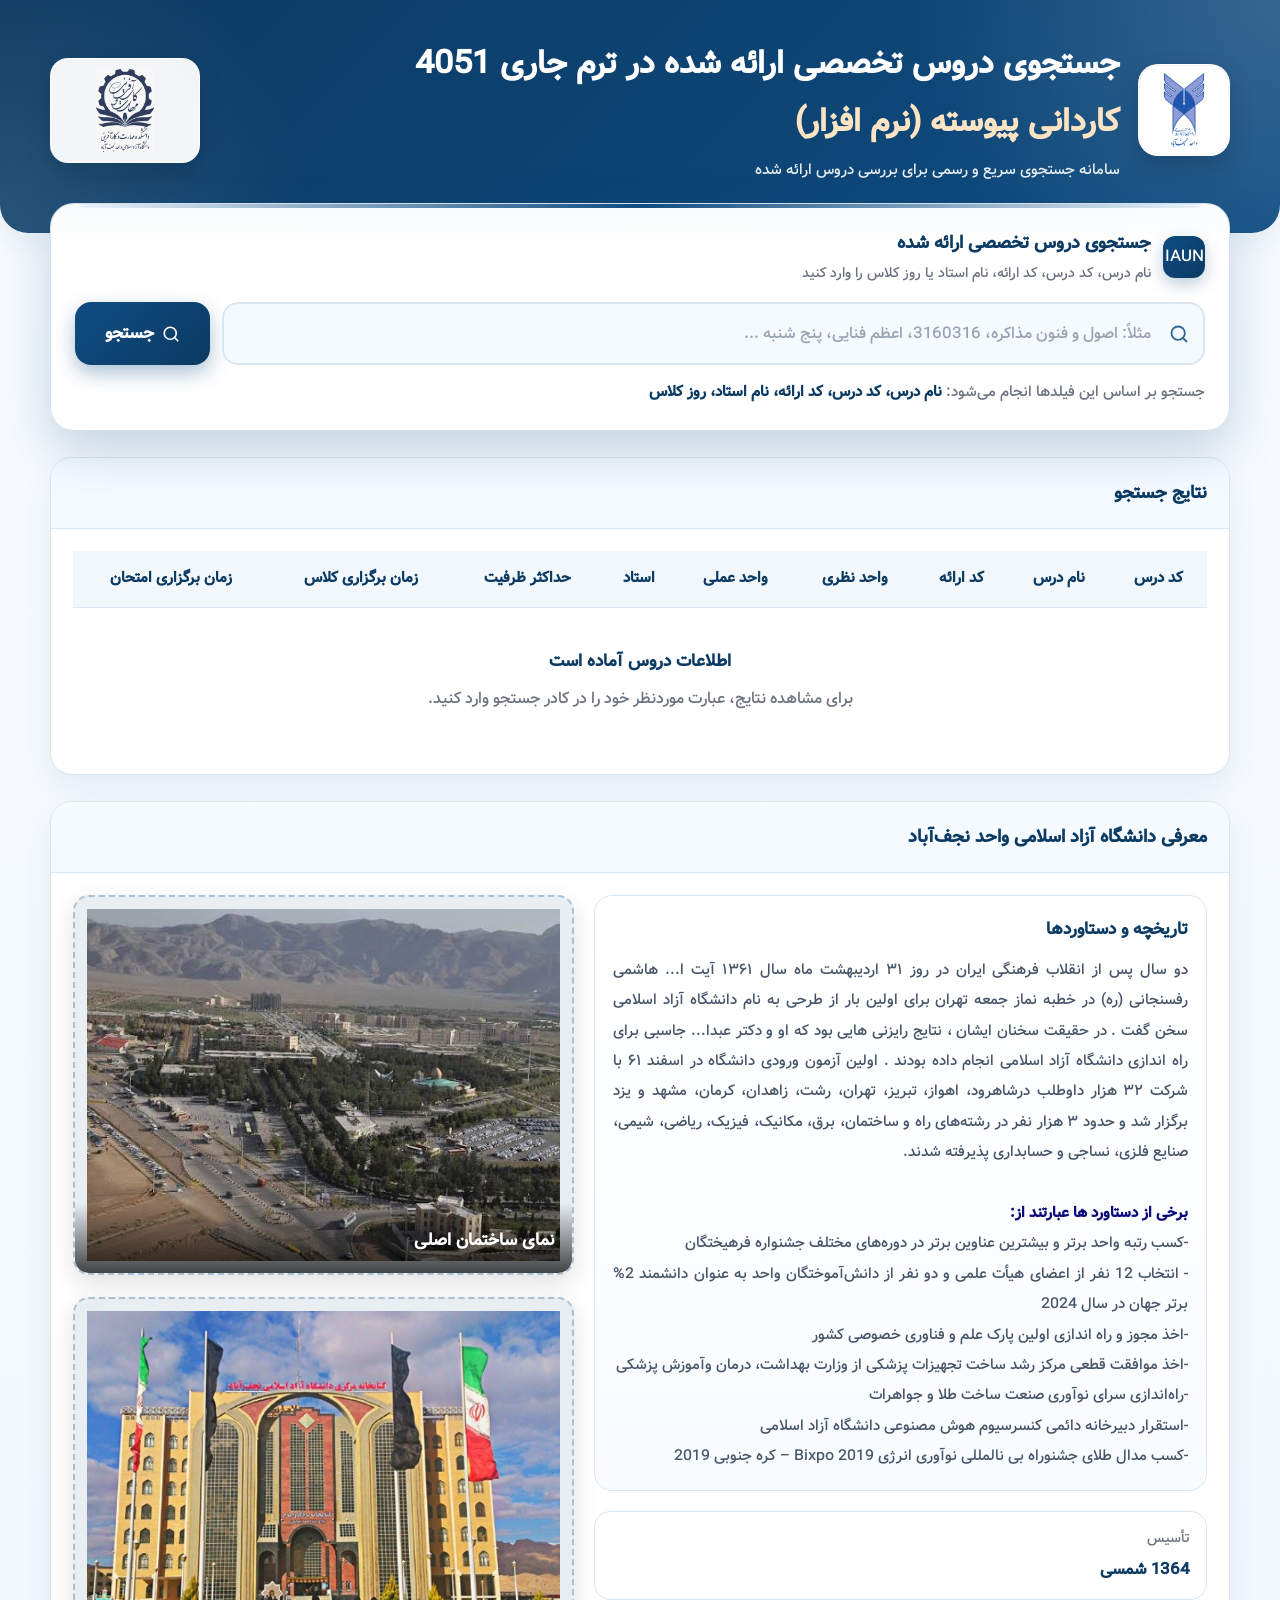
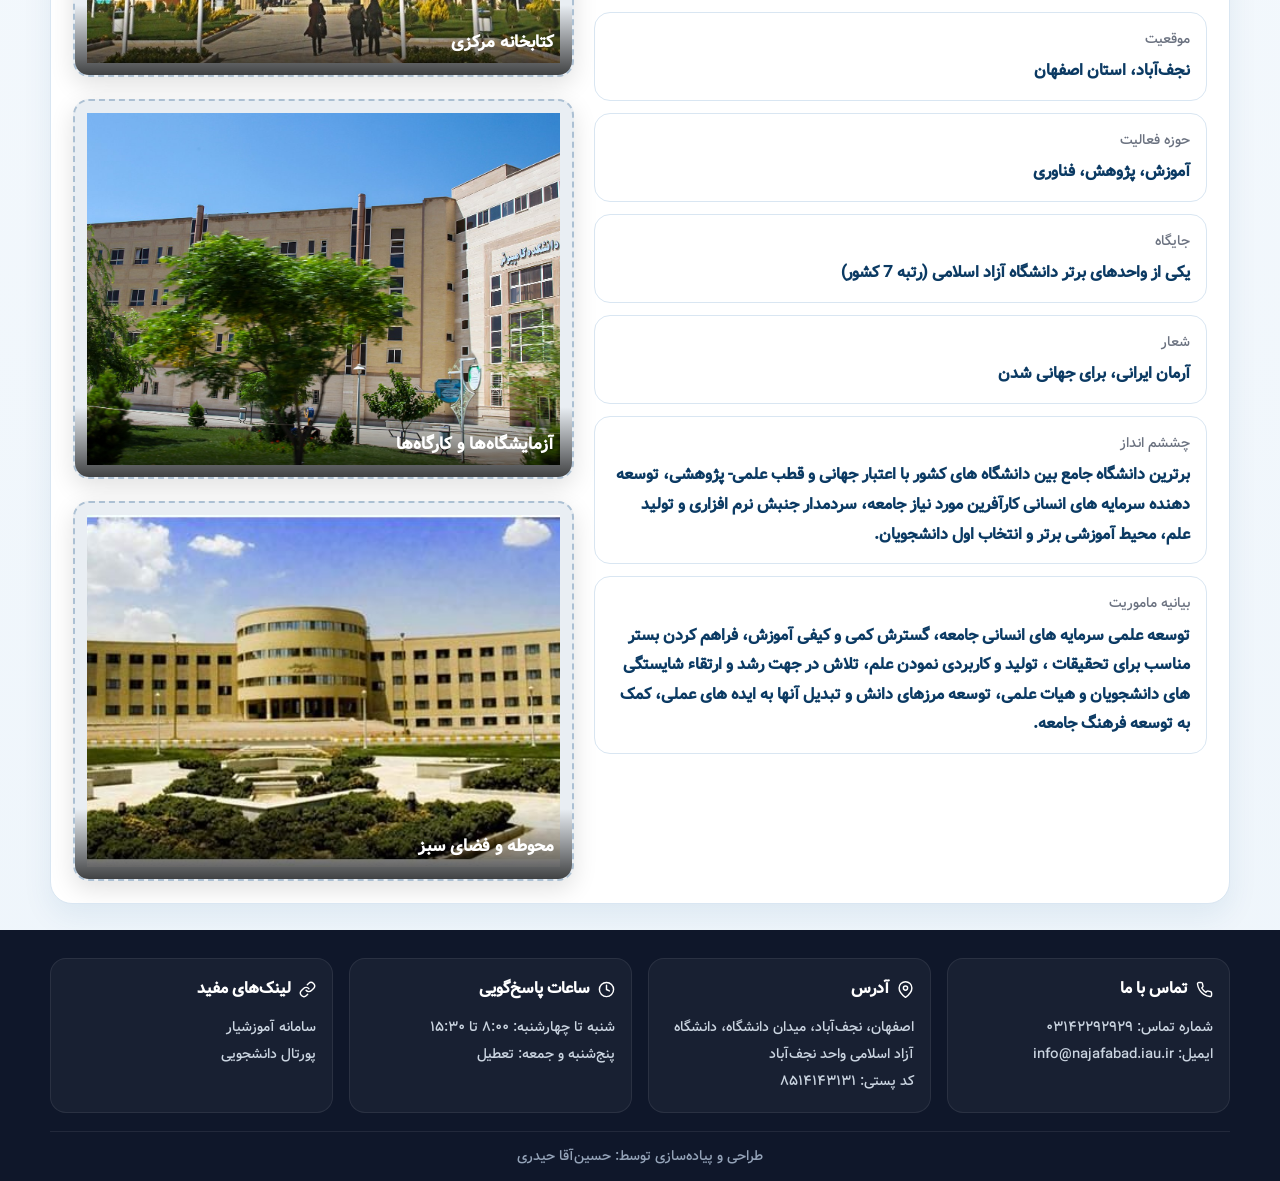
<file: index.html>
<!DOCTYPE html>
<html lang="fa" dir="rtl">
<head>
  <meta charset="UTF-8" />
  <meta name="viewport" content="width=device-width, initial-scale=1.0" />
  <meta name="description" content="جستجوی سریع و رسمی دروس ارائه شده ترم 4051 دانشگاه آزاد اسلامی واحد نجف‌آباد؛ جستجو بر اساس نام درس، کد درس، نام استاد و روز کلاس." />
  <title>دروس تخصصی کاردانی پیوسته | ترم4051</title>

  <link rel="stylesheet" href="./style.css">

  <!-- <link rel="preconnect" href="https://fonts.googleapis.com">
  <link rel="preconnect" href="https://fonts.gstatic.com" crossorigin>
  <link href="https://fonts.googleapis.com/css2?family=Vazirmatn:wght@300;400;500;600;700;800&display=swap" rel="stylesheet"> -->

</head>
<body>

  <!-- ================= Header ================= -->
   <header class="hero">
    <div class="container hero-content">

      <!-- بخش لوگوی دانشگاه آزاد و عنوان اصلی -->
      <div class="brand">

        <!-- لوگوی دانشگاه آزاد؛ جایگزین IAUN -->
        <div class="brand-badge">
          <img
            src="./static/imgs/logos/IAUN_logo.png"
            alt="لوگوی دانشگاه آزاد اسلامی واحد نجف‌آباد"
          >
        </div>

        <!-- عنوان هدر -->
        <div class="brand-title">
          <h1>
            جستجوی دروس تخصصی ارائه شده در ترم جاری 4051
            <br>
            <strong class="hero-highlight">
              کاردانی پیوسته (نرم افزار)
            </strong>
          </h1>

          <p>
            سامانه جستجوی سریع و رسمی برای بررسی دروس ارائه شده
          </p>
        </div>

      </div>

      <!-- لوگوی دانشکده مهارت -->
      <div class="faculty-logo">
        <img
          src="./static/imgs/logos/WhatsApp Image 2022-02-06 at 07.01.32.jpeg"
          alt="لوگوی دانشکده مهارت و کارآفرینی"
        >
      </div>

    </div>
  </header>

  <main class="container">

    <!-- ================= Search ================= -->
    <section class="search-card" role="search">
      <div class="search-label">
        <span class="search-label-icon" aria-hidden="true">
          <!-- <svg width="20" height="20" viewBox="0 0 24 24" fill="none" stroke="currentColor" stroke-width="2" stroke-linecap="round" stroke-linejoin="round">
            <rect x="3" y="3" width="18" height="18" rx="2" ry="2"/>
            <circle cx="8.5" cy="8.5" r="1.5"/>
            <polyline points="21 15 16 10 5 21"/>
          </svg> -->
          IAUN
        </span>
        <div>
          <h2>جستجوی دروس تخصصی ارائه شده</h2>
          <p>نام درس، کد درس، کد ارائه، نام استاد یا روز کلاس را وارد کنید</p>
        </div>
      </div>

      <div class="search-row">
        <div class="search-field">
          <span class="search-icon" aria-hidden="true">
            <svg width="20" height="20" viewBox="0 0 24 24" fill="none" stroke="currentColor" stroke-width="2.2" stroke-linecap="round" stroke-linejoin="round">
              <circle cx="11" cy="11" r="8"/>
              <line x1="21" y1="21" x2="16.65" y2="16.65"/>
            </svg>
          </span>
          <input
            type="text"
            id="searchInput"
            class="search-input"
            aria-label="عبارت جستجو"
            placeholder="مثلاً: اصول و فنون مذاکره، 3160316، اعظم فنایی، پنج شنبه ..."
          />
        </div>
        <button class="search-button" type="button" aria-label="انجام جستجو" id="searchButton">
          <svg width="18" height="18" viewBox="0 0 24 24" fill="none" stroke="currentColor" stroke-width="2.2" stroke-linecap="round" stroke-linejoin="round">
            <circle cx="11" cy="11" r="8"/>
            <line x1="21" y1="21" x2="16.65" y2="16.65"/>
          </svg>
          جستجو
        </button>
      </div>

      <!-- <div class="search-chips">
        <button type="button" class="chip" data-value="تحلیل و طراحی نرم افزار">تحلیل و طراحی نرم افزار</button>
        <button type="button" class="chip" data-value="7000031549">کد درس: 7000031549</button>
        <button type="button" class="chip" data-value="بهار ظاهردوست">بهار ظاهردوست</button>
        <button type="button" class="chip" data-value="پنج شنبه">پنج شنبه</button>
      </div> -->

      <div class="search-help">
        جستجو بر اساس این فیلدها انجام می‌شود:
        <strong>نام درس، کد درس، کد ارائه، نام استاد، روز کلاس</strong>
      </div>
    </section>

    <!-- ================= Table ================= -->
    <section class="section">
      <div class="section-header">
        <h2>نتایج جستجو</h2>
      </div>
      <div class="section-body">
        <div class="table-wrapper">
          <table>
            <thead>
              <tr>
                <th>کد درس</th>
                <th>نام درس</th>
                <th>کد ارائه</th>
                <th>واحد نظری</th>
                <th>واحد عملی</th>
                <th>استاد</th>
                <th>حداکثر ظرفیت</th>
                <th>زمان برگزاری کلاس</th>
                <th>زمان برگزاری امتحان</th>
              </tr>
            </thead>
            <tbody id="resultsBody">
              <!-- نتایج سرچ اینجا اضافه می‌شوند -->
            </tbody>
          </table>
        </div>

        <div class="empty-state" id="emptyState">
          <strong id="emptyStateTitle">در حال آماده‌سازی اطلاعات...</strong>
          <span id="emptyStateText">
            لطفاً چند لحظه صبر کنید تا فهرست دروس بارگیری شود.
          </span>
        </div>
      </div>
    </section>

    <!-- ================= About IAU Najafabad ================= -->
    <section class="section">
      <div class="section-header">
        <h2>معرفی دانشگاه آزاد اسلامی واحد نجف‌آباد</h2>
      </div>
      <div class="section-body about-grid">
        <div class="about-main">
          <div class="about-box">
            <h3>تاریخچه و دستاوردها</h3>
            <p>
              دو سال پس از انقلاب فرهنگی ایران در روز ۳۱ اردیبهشت ماه سال ۱۳۶۱ آیت ا... هاشمی رفسنجانی (ره) در خطبه نماز جمعه تهران برای اولین بار از طرحی به نام دانشگاه آزاد اسلامی سخن گفت . در حقیقت سخنان ایشان ، نتایج رایزنی هایی بود که او و دکتر عبدا... جاسبی برای راه اندازی دانشگاه آزاد اسلامی انجام داده بودند .

اولین آزمون ورودی دانشگاه در اسفند ۶۱ با شرکت ۳۲ هزار داوطلب درشاهرود، اهواز، تبریز، تهران، رشت، زاهدان، کرمان، مشهد و یزد برگزار شد و حدود ۳ هزار نفر در رشته‌های راه و ساختمان، برق، مکانیک، فیزیک، ریاضی، شیمی، صنایع فلزی، نساجی و حسابداری پذیرفته شدند.
              <br><br>
              <Strong style="color: rgb(11, 11, 122);">برخی از دستاورد ها عبارتند از:</Strong>
              <br>
              -کسب رتبه واحد برتر و بیشترین عناوین برتر در دوره‌های مختلف جشنواره فرهیختگان
              <br>
              - انتخاب 12 نفر از اعضای هیأت علمی و دو نفر از دانش‌آموختگان واحد به عنوان دانشمند 2% برتر جهان در سال 2024
              <br>
              -اخذ مجوز و راه اندازی اولین پارک علم و فناوری خصوصی کشور
              <br>
              -اخذ موافقت قطعی مرکز رشد ساخت تجهیزات پزشکی از وزارت بهداشت، درمان وآموزش پزشکی
              <br>
              -راه‌اندازی سرای نوآوری صنعت ساخت طلا و جواهرات
              <br>
              -استقرار دبیرخانه دائمی کنسرسیوم هوش مصنوعی دانشگاه آزاد اسلامی
              <br>
              -کسب مدال طلای جشنوراه بی نالمللی نوآوری انرژی Bixpo 2019 – کره جنوبی 2019

            </p>
          </div>

          <div class="stats">
            <div class="stat-item">
              <span>تأسیس</span>
              <strong>1364 شمسی</strong>
            </div>
            <div class="stat-item">
              <span>موقعیت</span>
              <strong>نجف‌آباد، استان اصفهان</strong>
            </div>
            <div class="stat-item">
              <span>حوزه فعالیت</span>
              <strong>آموزش، پژوهش، فناوری</strong>
            </div>
            <div class="stat-item">
              <span>جایگاه</span>
              <strong>یکی از واحدهای برتر دانشگاه آزاد اسلامی (رتبه 7 کشور)</strong>
            </div>
            <div class="stat-item">
              <span>شعار</span>
              <strong>آرمان ایرانی، برای جهانی شدن</strong>
            </div>
            <div class="stat-item">
              <span>چششم انداز</span>
              <strong>برترین دانشگاه جامع بین دانشگاه های کشور با اعتبار جهانی و قطب علمی- پژوهشی، توسعه دهنده سرمایه های انسانی کارآفرین مورد نیاز جامعه، سردمدار جنبش نرم افزاری و تولید علم، محیط آموزشی برتر و انتخاب اول دانشجویان.</strong>
            </div>
            <div class="stat-item">
              <span> بیانیه ماموریت</span>
              <strong>توسعه علمی سرمایه های انسانی جامعه، گسترش کمی و کیفی آموزش، فراهم کردن بستر مناسب برای تحقیقات ، تولید و كاربردی نمودن علم، تلاش در جهت رشد و ارتقاء شایستگی های دانشجویان و هیات علمی، توسعه مرزهای دانش و تبدیل آنها به ایده های عملی، کمک به توسعه فرهنگ جامعه.</strong>
            </div>
          </div>
        </div>

        <!-- گالری عکس‌های محیط دانشگاه -->
<div class="about-photos" style="
  display: grid;
  grid-template-columns: 1fr;
  gap: 22px;
  width: 100%;
  max-width: 900px;
  margin: 0 auto;
">

  <!-- عکس 1 -->
  <div class="about-photo" style="
    position: relative;
    width: 100%;
    height: clamp(220px, 32vw, 380px);
    overflow: hidden;
    border-radius: 16px;
    background: #e9eef3;
    box-shadow: 0 8px 24px rgba(0, 0, 0, 0.12);
  ">
    <img 
      src="./static/imgs/images1.jpg" 
      alt="نمای ساختمان اصلی دانشگاه آزاد نجف‌آباد"
      loading="lazy"
      style="
        width: 100%;
        height: 100%;
        display: block;
        object-fit: cover;
        object-position: center;
      "
    />

    <div style="
      position: absolute;
      inset: auto 0 0 0;
      padding: 22px 18px 16px;
      color: #fff;
      background: linear-gradient(to top, rgba(0, 0, 0, 0.72), transparent);
      font-size: 17px;
      font-weight: 700;
      text-align: right;
    ">
      نمای ساختمان اصلی
    </div>
  </div>

  <!-- عکس 2 -->
  <div class="about-photo" style="
      position: relative;
      width: 100%;
      height: clamp(220px, 32vw, 380px);
      overflow: hidden;
      border-radius: 16px;
      background: #e9eef3;
      box-shadow: 0 8px 24px rgba(0, 0, 0, 0.12);
    ">
      <img 
        src="./static/imgs/636139595465406327.jpg" 
        alt="کتابخانه مرکزی دانشگاه"
        loading="lazy"
        style="
          width: 100%;
          height: 100%;
          display: block;
          object-fit: cover;
          object-position: center;
        "
      />

      <div style="
        position: absolute;
        inset: auto 0 0 0;
        padding: 22px 18px 16px;
        color: #fff;
        background: linear-gradient(to top, rgba(0, 0, 0, 0.72), transparent);
        font-size: 17px;
        font-weight: 700;
        text-align: right;
      ">
        کتابخانه مرکزی
      </div>
    </div>

    <!-- عکس 3 -->
    <div class="about-photo" style="
      position: relative;
      width: 100%;
      height: clamp(220px, 32vw, 380px);
      overflow: hidden;
      border-radius: 16px;
      background: #e9eef3;
      box-shadow: 0 8px 24px rgba(0, 0, 0, 0.12);
    ">
      <img 
        src="./static/imgs/image.jpg" 
        alt="آزمایشگاه‌ها و کارگاه‌های تخصصی دانشگاه"
        loading="lazy"
        style="
          width: 100%;
          height: 100%;
          display: block;
          object-fit: cover;
          object-position: center;
        "
      />

      <div style="
        position: absolute;
        inset: auto 0 0 0;
        padding: 22px 18px 16px;
        color: #fff;
        background: linear-gradient(to top, rgba(0, 0, 0, 0.72), transparent);
        font-size: 17px;
        font-weight: 700;
        text-align: right;
      ">
        آزمایشگاه‌ها و کارگاه‌ها
      </div>
    </div>

    <!-- عکس 4 -->
    <div class="about-photo" style="
      position: relative;
      width: 100%;
      height: clamp(220px, 32vw, 380px);
      overflow: hidden;
      border-radius: 16px;
      background: #e9eef3;
      box-shadow: 0 8px 24px rgba(0, 0, 0, 0.12);
    ">
      <img 
        src="./static/imgs/دانشگاه+نجف+آباد.jpg" 
        alt="محوطه و فضای سبز دانشگاه"
        loading="lazy"
        style="
          width: 100%;
          height: 100%;
          display: block;
          object-fit: cover;
          object-position: center;
        "
      />

      <div style="
        position: absolute;
        inset: auto 0 0 0;
        padding: 22px 18px 16px;
        color: #fff;
        background: linear-gradient(to top, rgba(0, 0, 0, 0.72), transparent);
        font-size: 17px;
        font-weight: 700;
        text-align: right;
      ">
        محوطه و فضای سبز
      </div>
    </div>

  </div>

      </div>
    </section>

  </main>

  <!-- ================= Footer ================= -->
  <footer class="footer">
    <div class="container">
      <div class="footer-grid">
        <div class="footer-card">
          <h4>
            <svg width="17" height="17" viewBox="0 0 24 24" fill="none" stroke="currentColor" stroke-width="2" stroke-linecap="round" stroke-linejoin="round">
              <path d="M22 16.92v3a2 2 0 0 1-2.18 2 19.79 19.79 0 0 1-8.63-3.07 19.5 19.5 0 0 1-6-6 19.79 19.79 0 0 1-3.07-8.67A2 2 0 0 1 4.11 2h3a2 2 0 0 1 2 1.72 12.84 12.84 0 0 0 .7 2.81 2 2 0 0 1-.45 2.11L8.09 9.91a16 16 0 0 0 6 6l1.27-1.27a2 2 0 0 1 2.11-.45 12.84 12.84 0 0 0 2.81.7A2 2 0 0 1 22 16.92z"/>
            </svg>
            تماس با ما
          </h4>
          <p>شماره تماس: ۰۳۱۴۲۲۹۲۹۲۹</p>
          <p>ایمیل: info@najafabad.iau.ir</p>
        </div>

        <div class="footer-card">
          <h4>
            <svg width="17" height="17" viewBox="0 0 24 24" fill="none" stroke="currentColor" stroke-width="2" stroke-linecap="round" stroke-linejoin="round">
              <path d="M21 10c0 7-9 13-9 13s-9-6-9-13a9 9 0 0 1 18 0z"/>
              <circle cx="12" cy="10" r="3"/>
            </svg>
            آدرس
          </h4>
          <p>اصفهان، نجف‌آباد، میدان دانشگاه، دانشگاه آزاد اسلامی واحد نجف‌آباد</p>
          <p>کد پستی: ۸۵۱۴۱۴۳۱۳۱</p>
        </div>

        <div class="footer-card">
          <h4>
            <svg width="17" height="17" viewBox="0 0 24 24" fill="none" stroke="currentColor" stroke-width="2" stroke-linecap="round" stroke-linejoin="round">
              <circle cx="12" cy="12" r="10"/>
              <polyline points="12 6 12 12 16 14"/>
            </svg>
            ساعات پاسخ‌گویی
          </h4>
          <p>شنبه تا چهارشنبه: ۸:۰۰ تا ۱۵:۳۰</p>
          <p>پنج‌شنبه و جمعه: تعطیل</p>
        </div>

        <div class="footer-card">
          <h4>
            <svg width="17" height="17" viewBox="0 0 24 24" fill="none" stroke="currentColor" stroke-width="2" stroke-linecap="round" stroke-linejoin="round">
              <path d="M10 13a5 5 0 0 0 7.54.54l3-3a5 5 0 0 0-7.07-7.07l-1.72 1.71"/>
              <path d="M14 11a5 5 0 0 0-7.54-.54l-3 3a5 5 0 0 0 7.07 7.07l1.71-1.71"/>
            </svg>
            لینک‌های مفید
          </h4>
          <p><a href="https://edu.iau.ir" >سامانه آموزشیار</a></p>
          <p><a href="#" >پورتال دانشجویی</a></p>
        </div>
      </div>

      <div class="designer">
        طراحی و پیاده‌سازی توسط: حسین‌آقا حیدری
      </div>
    </div>
  </footer>

  <script src="./script.js"></script>


</body>
</html>
</file>
<file: style.css>
:root {
    --blue: #0f4c81;
    --blue-dark: #0b3a63;
    --blue-light: #eaf3fb;
    --blue-soft: #f5faff;
    --border: #d9e6f2;
    --text: #1f2937;
    --muted: #6b7280;
    --shadow: 0 12px 30px rgba(15, 76, 129, 0.08);
}
@font-face {
    font-family: Vazirmatn;
    src: url(static/fonts/Vazir-Medium.woff) format("woff");
}

* {
    box-sizing: border-box;
}

body {
    margin: 0;
    font-family: "Vazirmatn", Tahoma, sans-serif;
    background: linear-gradient(180deg, #f8fbfe 0%, #eef5fb 100%);
    color: var(--text);
    line-height: 1.85;
}

.container {
    width: min(1180px, calc(100% - 24px));
    margin: 0 auto;
}

/* ================= Header ================= */
.hero {
    background: linear-gradient(
        135deg,
        var(--blue-dark),
        var(--blue)
    );

    color: #fff;
    padding: 36px 24px 48px;
    border-radius: 0 0 28px 28px;
    box-shadow: var(--shadow);
    position: relative;
    overflow: hidden;
}

/* افکت‌های تزئینی پس‌زمینه */
.hero::before {
    content: "";
    position: absolute;
    inset: 0;

    background:
        radial-gradient(
            circle at top right,
            rgba(255, 255, 255, 0.16),
            transparent 28%
        ),
        radial-gradient(
            circle at bottom left,
            rgba(255, 255, 255, 0.12),
            transparent 24%
        );

    pointer-events: none;
}

/* چیدمان کلی محتویات هدر */
.hero-content {
    position: relative;
    z-index: 1;

    display: flex;
    align-items: center;
    justify-content: space-between;
    gap: 28px;
}

/* لوگوی دانشگاه آزاد + نوشته‌های هدر */
.brand {
    display: flex;
    align-items: center;
    gap: 18px;
    flex: 1;
    min-width: 0;
}

/* قاب سفید لوگوی دانشگاه آزاد */
.brand-badge {
    width: 92px;
    height: 92px;
    flex: 0 0 92px;

    padding: 8px;
    border-radius: 20px;

    background: #ffffff;
    border: 1px solid rgba(255, 255, 255, 0.75);

    display: flex;
    align-items: center;
    justify-content: center;

    box-shadow:
        0 10px 24px rgba(0, 0, 0, 0.16),
        inset 0 0 0 1px rgba(18, 59, 122, 0.05);
}

/* خود تصویر لوگوی دانشگاه آزاد */
.brand-badge img {
    display: block;
    width: 100%;
    height: 100%;

    object-fit: contain;
    object-position: center;
}

.brand-title {
    display: grid;
    gap: 6px;
    min-width: 0;
}

.brand-title h1 {
    margin: 0;

    font-size: clamp(1.35rem, 3vw, 2rem);
    font-weight: 800;
    line-height: 1.8;

    color: #ffffff;
}

/* عبارت کاردانی پیوسته */
.hero-highlight {
    display: inline-block;
    color: bisque;
    font-weight: 900;
}

/* توضیح زیر عنوان */
.brand-title p {
    margin: 0;

    color: rgba(255, 255, 255, 0.9);
    font-size: 0.95rem;
    line-height: 1.8;
}

/* قاب لوگوی دانشکده مهارت */
.faculty-logo {
    width: 150px;
    height: 105px;
    flex: 0 0 150px;

    padding: 10px;
    border-radius: 18px;

    /*
      برای اینکه لوگوی دانشکده روی هدر آبی
      خوانا و واضح نمایش داده شود
    */
    background: rgba(255, 255, 255, 0.95);
    border: 1px solid rgba(255, 255, 255, 0.7);

    display: flex;
    align-items: center;
    justify-content: center;

    box-shadow: 0 10px 24px rgba(0, 0, 0, 0.16);
}

/* تصویر لوگوی دانشکده مهارت */
.faculty-logo img {
    display: block;
    width: 100%;
    height: 100%;

    object-fit: contain;
    object-position: center;
}

/* ================= Search (UX Improved) ================= */
.search-card {
    margin-top: -30px;
    background: rgba(255, 255, 255, 0.98);
    border: 1px solid rgba(15, 76, 129, 0.16);
    border-radius: 24px;
    box-shadow: 0 20px 50px rgba(15, 76, 129, 0.22);
    padding: 24px;
    backdrop-filter: blur(10px);
    position: relative;
    z-index: 5;
}

.search-card::before {
    content: "";
    position: absolute;
    top: 0;
    right: 28px;
    left: 28px;
    height: 4px;
    border-radius: 0 0 8px 8px;
    background: linear-gradient(90deg, var(--blue-light), var(--blue), var(--blue-light));
}

.search-label {
    display: flex;
    align-items: center;
    gap: 12px;
    margin-bottom: 16px;
}

.search-label-icon {
    width: 42px;
    height: 42px;
    border-radius: 12px;
    background: linear-gradient(135deg, var(--blue), var(--blue-dark));
    display: grid;
    place-items: center;
    color: #fff;
    flex-shrink: 0;
    box-shadow: 0 6px 16px rgba(15, 76, 129, 0.28);
}

.search-label h2 {
    margin: 0;
    font-size: 1.1rem;
    color: var(--blue-dark);
    font-weight: 800;
}

.search-label p {
    margin: 0;
    font-size: 0.88rem;
    color: var(--muted);
}

.search-row {
    display: grid;
    grid-template-columns: 1fr auto;
    gap: 12px;
    align-items: stretch;
}

.search-field {
    position: relative;
}

.search-icon {
    position: absolute;
    top: 50%;
    transform: translateY(-50%);
    right: 16px;
    color: var(--blue);
    pointer-events: none;
    display: grid;
    place-items: center;
    opacity: 0.85;
}

.search-input {
    width: 100%;
    border: 2px solid var(--border);
    border-radius: 16px;
    padding: 17px 52px 17px 18px;
    font-size: 1.02rem;
    font-family: inherit;
    outline: none;
    background: var(--blue-soft);
    color: var(--text);
    transition: 0.25s ease;
}

.search-input::placeholder {
    color: #98a2b3;
}

.search-input:focus {
    border-color: var(--blue);
    background: #fff;
    box-shadow: 0 0 0 5px rgba(15, 76, 129, 0.14);
}

.search-button {
    border: none;
    background: linear-gradient(135deg, var(--blue) 0%, var(--blue-dark) 100%);
    color: #fff;
    padding: 16px 30px;
    border-radius: 16px;
    font-family: inherit;
    font-size: 1.05rem;
    font-weight: 800;
    cursor: pointer;
    display: inline-flex;
    align-items: center;
    justify-content: center;
    gap: 8px;
    box-shadow: 0 8px 20px rgba(15, 76, 129, 0.35);
    transition: 0.25s ease;
}

.search-button:hover {
    transform: translateY(-2px);
    box-shadow: 0 12px 26px rgba(15, 76, 129, 0.42);
}

.search-button:active {
    transform: translateY(0);
}

.search-chips {
    display: flex;
    flex-wrap: wrap;
    gap: 8px;
    margin-top: 14px;
}

.chip {
    border: 1px solid var(--border);
    background: #fff;
    color: var(--blue-dark);
    font-family: inherit;
    font-size: 0.85rem;
    border-radius: 999px;
    padding: 6px 14px;
    cursor: pointer;
    transition: 0.2s ease;
}

.chip:hover {
    background: var(--blue);
    border-color: var(--blue);
    color: #fff;
}

.search-help {
    margin-top: 14px;
    display: flex;
    align-items: center;
    flex-wrap: wrap;
    color: var(--muted);
    font-size: 0.92rem;
}

.search-help strong {
    color: var(--blue-dark);
    margin-right: 4px;
}

/* ================= Sections ================= */
.section {
    margin-top: 26px;
    background: #fff;
    border: 1px solid var(--border);
    border-radius: 22px;
    box-shadow: var(--shadow);
    overflow: hidden;
}

.section-header {
    padding: 18px 22px;
    border-bottom: 1px solid var(--border);
    background: var(--blue-soft);
}

.section-header h2 {
    margin: 0;
    color: var(--blue-dark);
    font-size: 1.15rem;
    font-weight: 800;
}

.section-body {
    padding: 22px;
}

/* ================= Table ================= */
.table-wrapper {
    overflow-x: auto;
}

table {
    width: 100%;
    border-collapse: collapse;
    min-width: 1100px;
}

thead th {
    background: #f2f7fc;
    color: var(--blue-dark);
    text-align: center;
    font-size: 0.92rem;
    font-weight: 800;
    padding: 14px 12px;
    border-bottom: 1px solid var(--border);
    white-space: nowrap;
}

tbody td {
    padding: 14px 12px;
    text-align: center;
    border-bottom: 1px solid #edf2f7;
    font-size: 0.92rem;
    color: #334155;
    white-space: nowrap;
}

tbody tr:hover {
    background: #f8fbff;
}

.empty-state {
    text-align: center;
    padding: 38px 20px;
    color: var(--muted);
    font-size: 0.98rem;
}

.empty-state strong {
    display: block;
    margin-bottom: 8px;
    color: var(--blue-dark);
    font-size: 1.05rem;
}

/* ================= About ================= */
.about-grid {
    display: grid;
    grid-template-columns: 1.1fr 0.9fr;
    gap: 20px;
    align-items: start;
}

.about-main {
    display: grid;
    gap: 20px;
}

.about-box {
    background: linear-gradient(180deg, #ffffff 0%, #f8fbff 100%);
    border: 1px solid var(--border);
    border-radius: 18px;
    padding: 18px;
}

.about-box h3 {
    margin: 0 0 10px;
    color: var(--blue-dark);
    font-size: 1.05rem;
}

.about-box p {
    margin: 0;
    color: #475569;
    font-size: 0.95rem;
    line-height: 2;
    text-align: justify;
}

.stats {
    display: grid;
    gap: 12px;
}

.stat-item {
    background: #fff;
    border: 1px solid var(--border);
    border-radius: 16px;
    padding: 14px 16px;
}

.stat-item span {
    display: block;
    color: var(--muted);
    font-size: 0.86rem;
    margin-bottom: 4px;
}

.stat-item strong {
    color: var(--blue-dark);
    font-size: 1rem;
}

/* ================= About: Photo Gallery ================= */
.about-photos {
    display: grid;
    grid-template-columns: repeat(2, 1fr);
    gap: 12px;
}

.about-photo {
    aspect-ratio: 4 / 3;
    border-radius: 16px;
    overflow: hidden;
    border: 2px dashed rgba(15, 76, 129, 0.28);
    background: linear-gradient(160deg, #eef6fd 0%, #e2edf8 100%);
    display: grid;
    place-items: center;
    text-align: center;
    padding: 12px;
    color: var(--blue);
}

.photo-content {
    display: grid;
    gap: 6px;
    justify-items: center;
}

.photo-content svg {
    opacity: 0.55;
}

.photo-content span {
    display: block;
    font-size: 0.8rem;
    font-weight: 600;
    color: var(--blue-dark);
    opacity: 0.75;
}

/* ================= Footer ================= */
.footer {
    margin-top: 26px;
    background: #0f172a;
    color: #e2e8f0;
    padding: 28px 0 12px;
}

.footer-grid {
    display: grid;
    grid-template-columns: repeat(4, 1fr);
    gap: 16px;
}

.footer-card {
    background: rgba(255,255,255,0.04);
    border: 1px solid rgba(255,255,255,0.08);
    border-radius: 16px;
    padding: 16px;
}

.footer-card h4 {
    margin: 0 0 10px;
    color: #fff;
    font-size: 0.98rem;
    display: flex;
    align-items: center;
    gap: 8px;
}

.footer-card h4 svg {
    color: #fff;
    flex-shrink: 0;
}

.footer-card p {
    margin: 0;
    font-size: 0.9rem;
    line-height: 1.9;
    color: #cbd5e1;
}

.footer-card p a {
    color: inherit;
    text-decoration: none;
    transition: 0.2s ease;
}

.footer-card p a:hover {
    color: #fff;
    text-decoration: underline;
}

.designer {
    margin-top: 18px;
    text-align: center;
    color: #94a3b8;
    font-size: 0.85rem;
    border-top: 1px solid rgba(255,255,255,0.08);
    padding-top: 12px;
}

/* ================= Responsive ================= */
@media (max-width: 900px) {
    .about-grid,
    .footer-grid {
    grid-template-columns: 1fr;
    }

    .search-row {
    grid-template-columns: 1fr;
    }

    .search-button {
    width: 100%;
    }
}

@media (max-width: 768px) {

    .hero {
        padding: 28px 18px 36px;
        border-radius: 0 0 22px 22px;
    }

    .hero-content {
        flex-direction: column-reverse;
        align-items: stretch;
        gap: 22px;
    }

    .brand {
        align-items: center;
        gap: 14px;
    }

    .brand-badge {
        width: 78px;
        height: 78px;
        flex-basis: 78px;
        padding: 7px;
        border-radius: 17px;
    }

    .faculty-logo {
        width: 145px;
        height: 95px;
        flex-basis: auto;

        /* قرار گرفتن لوگوی دانشکده در وسط هدر */
        align-self: center;
    }

    .brand-title h1 {
        font-size: clamp(1.15rem, 4.5vw, 1.55rem);
        line-height: 1.9;
    }

    .brand-title p {
        font-size: 0.9rem;
    }
}

@media (max-width: 480px) {

    .hero {
        padding: 24px 14px 32px;
    }

    .brand {
        align-items: flex-start;
        gap: 12px;
    }

    .brand-badge {
        width: 68px;
        height: 68px;
        flex-basis: 68px;
        padding: 6px;
        border-radius: 15px;
    }

    .faculty-logo {
        width: 135px;
        height: 88px;
    }

    .brand-title h1 {
        font-size: 1.08rem;
        line-height: 1.9;
    }

    .brand-title p {
        font-size: 0.84rem;
        line-height: 1.7;
    }
}

@media (max-width: 640px) {
    .hero {
    padding: 28px 18px 44px;
    border-radius: 0 0 22px 22px;
    }

    .search-card,
    .section-body {
    padding: 16px;
    }

    .section-header {
    padding: 16px;
    }

    .search-chips {
    flex-wrap: nowrap;
    overflow-x: auto;
    padding-bottom: 6px;
    -webkit-overflow-scrolling: touch;
    }

    .chip {
    flex-shrink: 0;
    }

    .about-photos {
    gap: 8px;
    }
}
</file>
